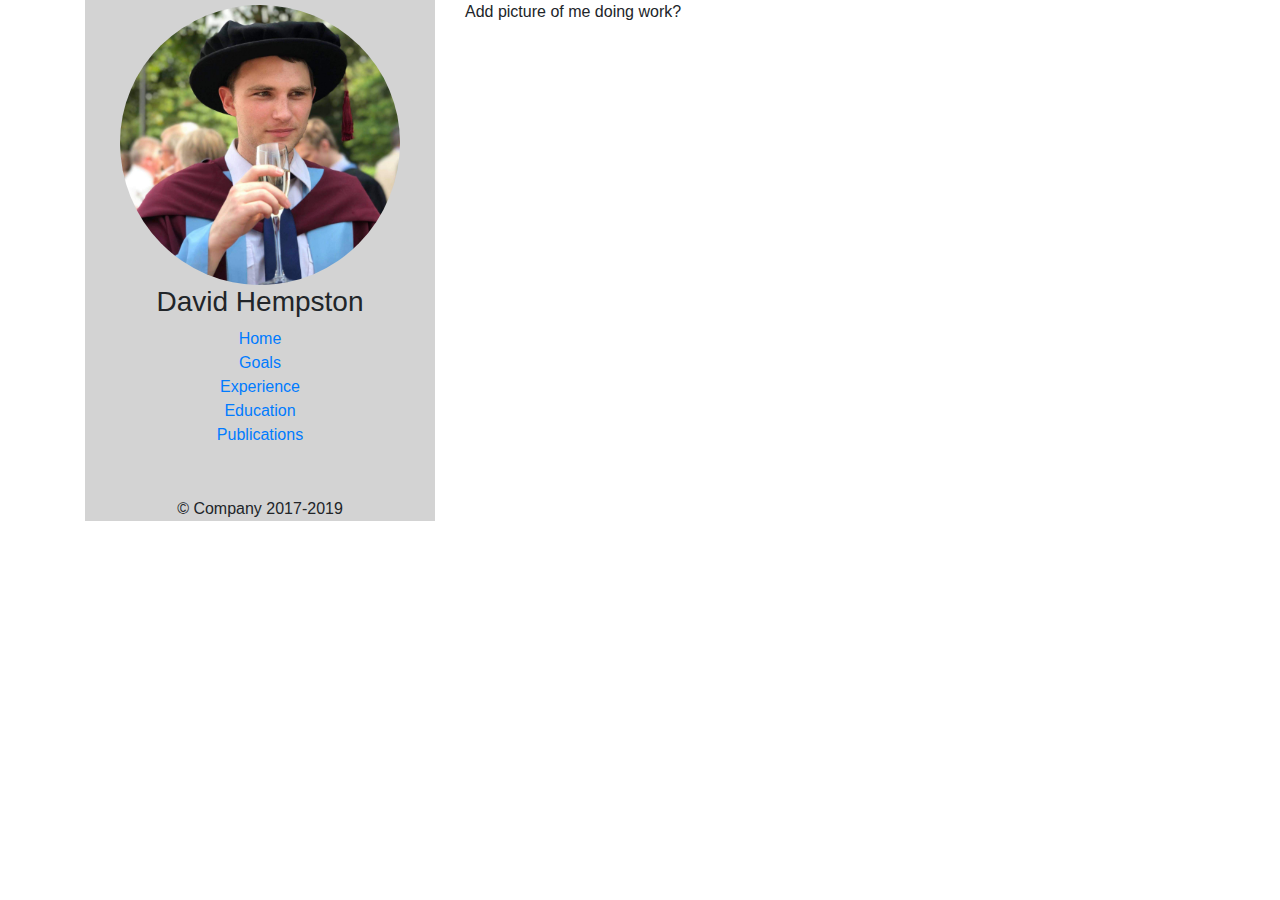
<file: index.html>
<html>
<head>
	<link rel="stylesheet" href="/static/default.css">
	<link rel="stylesheet" href="https://stackpath.bootstrapcdn.com/bootstrap/4.4.1/css/bootstrap.min.css" integrity="sha384-Vkoo8x4CGsO3+Hhxv8T/Q5PaXtkKtu6ug5TOeNV6gBiFeWPGFN9MuhOf23Q9Ifjh" crossorigin="anonymous">
	<script src="https://code.jquery.com/jquery-3.4.1.slim.min.js" integrity="sha384-J6qa4849blE2+poT4WnyKhv5vZF5SrPo0iEjwBvKU7imGFAV0wwj1yYfoRSJoZ+n" crossorigin="anonymous"></script>
</head>
<body>
	<div class="container">
		<div class="row">
			<div class="col-lg-4">
				<div class="links-col sticky-top" >
					<div>
						<img src="static/images/me_graduation.jpg" class="profile">
					</div>
					<div class="text-center">
						<h3>David Hempston</h3>
					</div>
					<div class="text-center"><a href="index.html">Home</a></div>
					<div class="text-center"><a href="goals.html">Goals</a></div>
					<div class="text-center"><a href="experience.html">Experience</a></div>
					<div class="text-center"><a href="education.html">Education</a></div>
					<div class="text-center"><a href="publications.html">Publications</a></div>
					<div class="copy_right">
						<p>&copy; Company 2017-2019</p>
					</div>
				</div>
			</div>
			<div class="col-lg-8">
				<p>Add picture of me doing work?</p>
			</div>
		</div> <!-- /row -->
	</div> <!-- /container -->
</body>
</html>
</file>
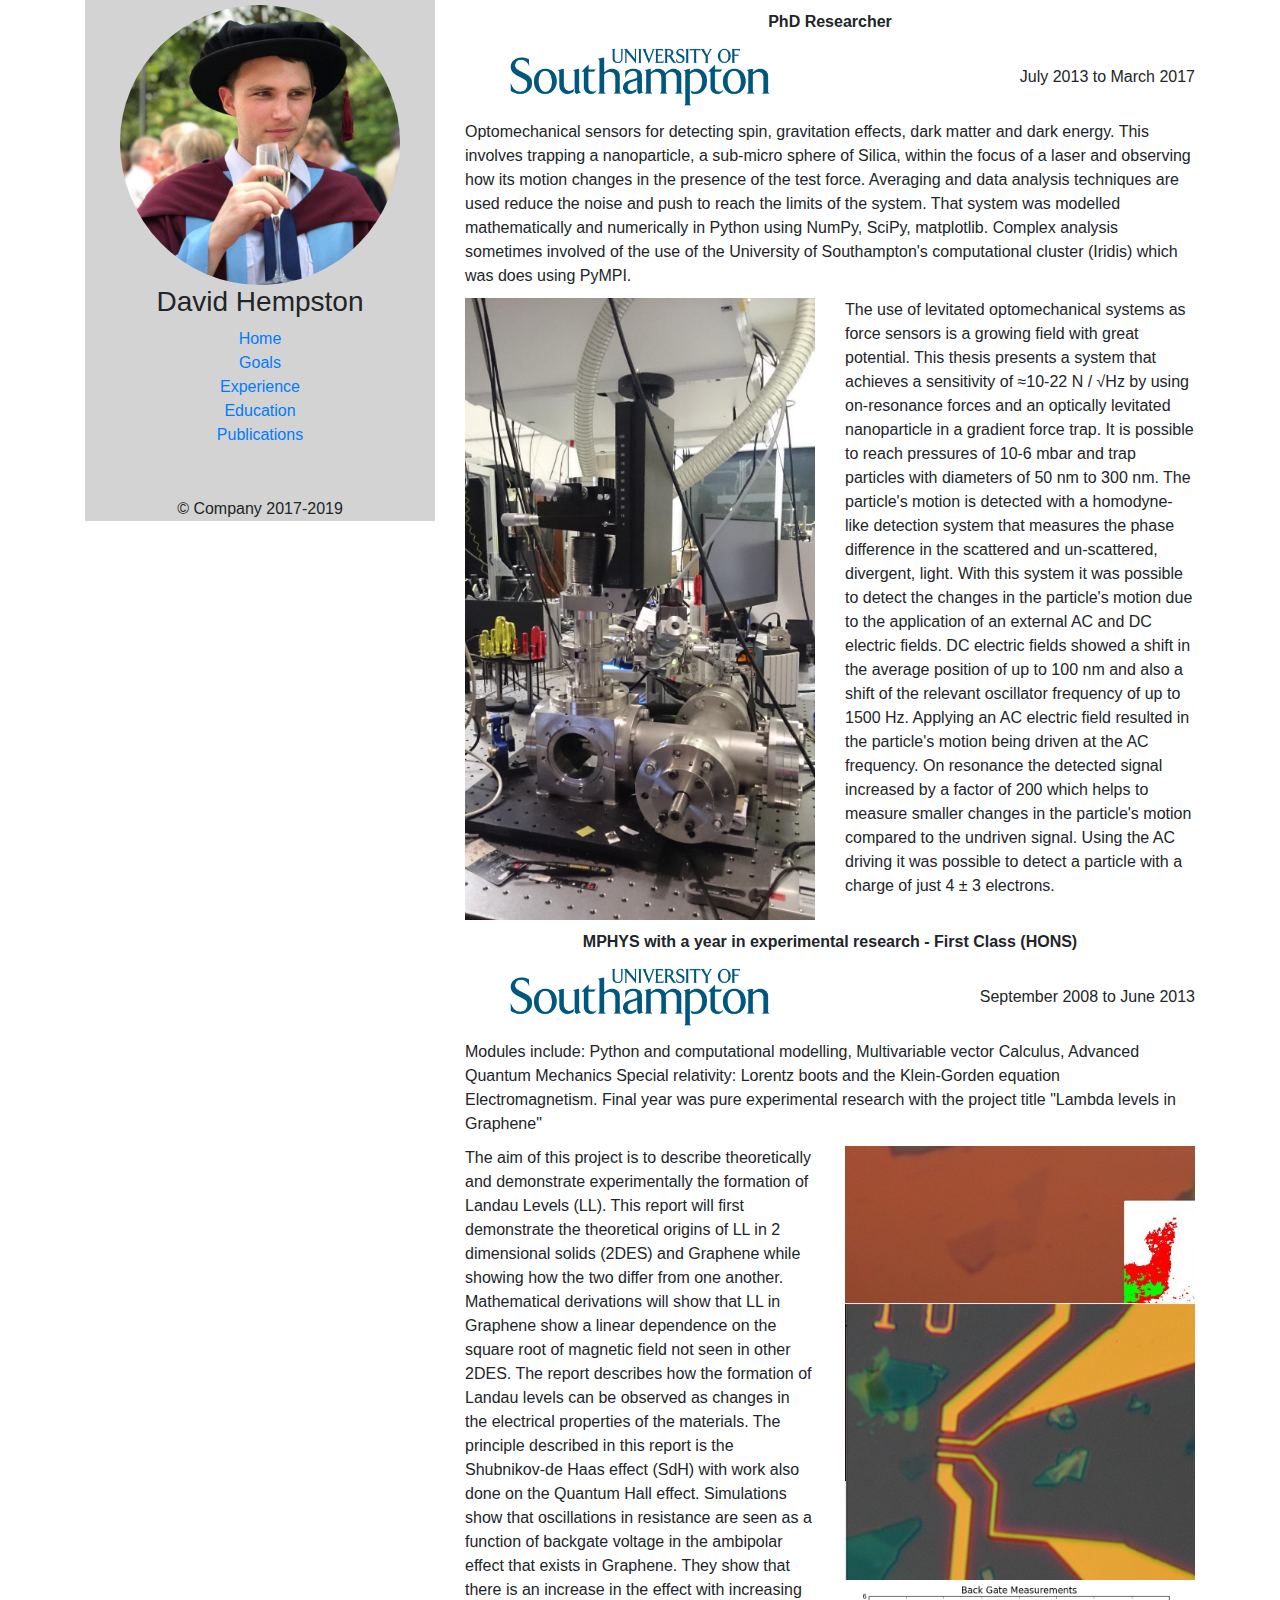
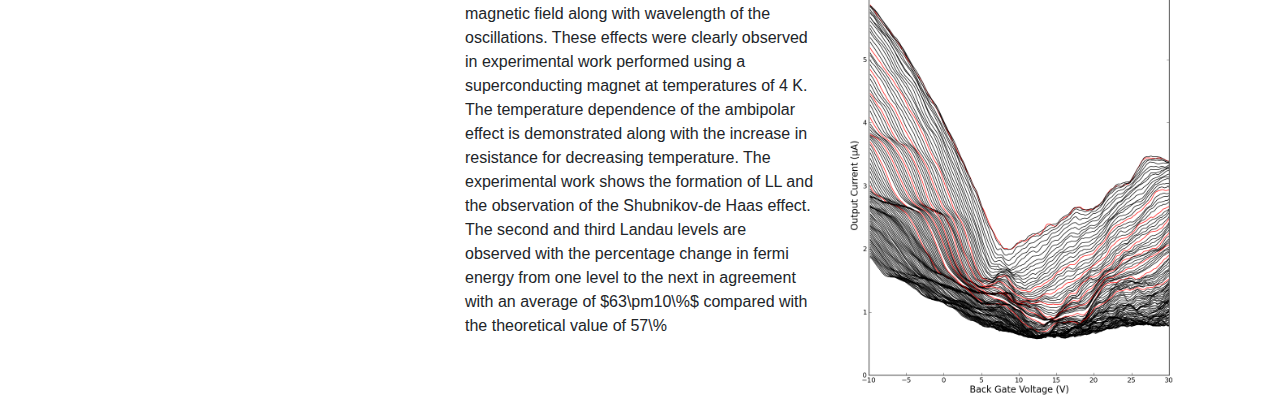
<file: education.html>
<html>
<head>
	<link rel="stylesheet" href="/static/default.css">
	<link rel="stylesheet" href="https://stackpath.bootstrapcdn.com/bootstrap/4.4.1/css/bootstrap.min.css" integrity="sha384-Vkoo8x4CGsO3+Hhxv8T/Q5PaXtkKtu6ug5TOeNV6gBiFeWPGFN9MuhOf23Q9Ifjh" crossorigin="anonymous">
	<script src="https://code.jquery.com/jquery-3.4.1.slim.min.js" integrity="sha384-J6qa4849blE2+poT4WnyKhv5vZF5SrPo0iEjwBvKU7imGFAV0wwj1yYfoRSJoZ+n" crossorigin="anonymous"></script>
</head>
<body>
	<div class="container">
		<div class="row">
			<div class="col-lg-4">
				<div class="links-col sticky-top">
					<div>
						<img src="static/images/me_graduation.jpg" class="profile">
					</div>
					<div class="text-center">
						<h3>David Hempston</h3>
					</div>
					<div class="text-center"><a href="index.html">Home</a></div>
					<div class="text-center"><a href="goals.html">Goals</a></div>
					<div class="text-center"><a href="experience.html">Experience</a></div>
					<div class="text-center"><a href="education.html">Education</a></div>
					<div class="text-center"><a href="publications.html">Publications</a></div>
					<div class="copy_right">
						<p>&copy; Company 2017-2019</p>
					</div>
				</div>
			</div>
			<div class="col-lg-8">
				<div class="education">
					<div class="item">
						<div class="title">PhD Researcher</div>
						<div class="row">
							<div class="location col-lg-6"><img src="static/images/university-southampton_logo.gif" alt="University of Southampton"></div>
							<div class="timeframe col-lg-6">July 2013 to March 2017</div>
						</div>
						<div class="info">
							Optomechanical sensors for detecting spin, gravitation effects, dark matter and dark energy. This involves trapping a nanoparticle, a sub-micro sphere of Silica, within the focus of a laser and observing how its motion changes in the presence of the test force. Averaging and data analysis techniques are used reduce the noise and push to reach the limits of the system. That system was modelled mathematically and numerically in Python using NumPy, SciPy, matplotlib. Complex analysis sometimes involved of the use of the University of Southampton's computational cluster (Iridis) which was does using PyMPI.
						</div>
						<div class="row">
							<div class="col-lg-6 pictures">
								<img src="static/images/trap_setup.jpg">
							</div>
							<div class="col-lg-6">
								The use of levitated optomechanical systems as force sensors is a growing field with great potential. This thesis presents a system that achieves a sensitivity of ≈10-22 N / √Hz by using on-resonance forces and an optically levitated nanoparticle in a gradient force trap. It is possible to reach pressures of 10-6 mbar and trap particles with diameters of 50 nm to 300 nm. The particle's motion is detected with a homodyne-like detection system that measures the phase difference in the scattered and un-scattered, divergent, light. With this system it was possible to detect the changes in the particle's motion due to the application of an external AC and DC electric fields. DC electric fields showed a shift in the average position of up to 100 nm and also a shift of the relevant oscillator frequency of up to 1500 Hz. Applying an AC electric field resulted in the particle's motion being driven at the AC frequency. On resonance the detected signal increased by a factor of 200 which helps to measure smaller changes in the particle's motion compared to the undriven signal. Using the AC driving it was possible to detect a particle with a charge of just 4 ± 3 electrons.
							</div>
						</div>
					</div>
					<div class="item">
						<div class="title">MPHYS with a year in experimental research - First Class (HONS)</div>
						<div class="row">
							<div class="location col-lg-6"><img src="static/images/university-southampton_logo.gif" alt="University of Southampton"></div>
						<div class="timeframe col-lg-6">September 2008 to June 2013</div>
						</div>
						<div class="info">
							Modules include: Python and computational modelling, Multivariable vector Calculus, Advanced Quantum Mechanics Special relativity: Lorentz boots and the Klein-Gorden equation Electromagnetism.
							Final year was pure experimental research with the project title "Lambda levels in Graphene"
						</div>
						<div class="row">
							<div class="col-lg-6">
								The aim of this project is to describe theoretically and demonstrate experimentally the formation of Landau Levels (LL). This report will first demonstrate the theoretical origins of LL in 2 dimensional solids (2DES) and Graphene while showing how the two differ from one another. Mathematical derivations will show that LL in Graphene show a linear dependence on the square root of magnetic field not seen in other 2DES. The report describes how the formation of Landau levels can be observed as changes in the electrical properties of the materials. The principle described in this report is the Shubnikov-de Haas effect (SdH) with work also done on the Quantum Hall effect. Simulations show that oscillations in resistance are seen as a function of backgate voltage in the ambipolar effect that exists in Graphene. They show that there is an increase in the effect with increasing magnetic field along with wavelength of the oscillations. These effects were clearly observed in experimental work performed using a superconducting magnet at temperatures of 4 K. The temperature dependence of the ambipolar effect is demonstrated along with the increase in resistance for decreasing temperature. The experimental work shows the formation of LL and the observation of the Shubnikov-de Haas effect. The second and third Landau levels are observed with the percentage change in fermi energy from one level to the next in agreement with an average of $63\pm10\%$ compared with the theoretical value of 57\%
							</div>
							<div class="col-lg-6">
								<img src="static/images/flake.jpg"><br>
								<img src="static/images/chip.jpg"><br>
								<img src="static/images/plot.png">
							</div>
						</div>
					</div>
				</div>
			</div>
		</div> <!-- /row -->
	</div> <!-- /container -->
</body>
</html>
</file>
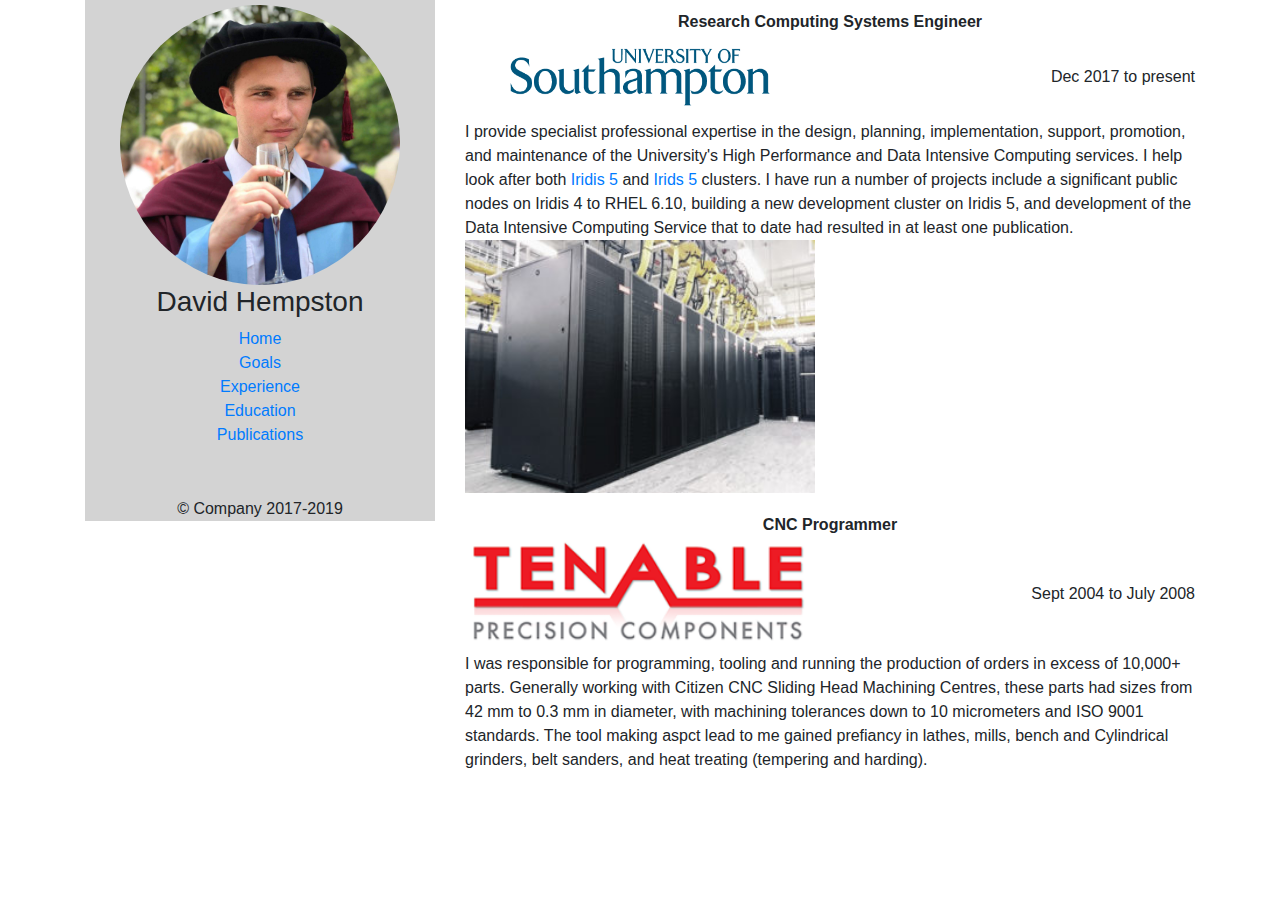
<file: experience.html>
<html>
<head>
	<link rel="stylesheet" href="/static/default.css">
	<link rel="stylesheet" href="https://stackpath.bootstrapcdn.com/bootstrap/4.4.1/css/bootstrap.min.css" integrity="sha384-Vkoo8x4CGsO3+Hhxv8T/Q5PaXtkKtu6ug5TOeNV6gBiFeWPGFN9MuhOf23Q9Ifjh" crossorigin="anonymous">
	<script src="https://code.jquery.com/jquery-3.4.1.slim.min.js" integrity="sha384-J6qa4849blE2+poT4WnyKhv5vZF5SrPo0iEjwBvKU7imGFAV0wwj1yYfoRSJoZ+n" crossorigin="anonymous"></script>
</head>
<body>
	<div class="container">
		<div class="row">
			<div class="col-lg-4">
				<div class="links-col sticky-top" >
					<div>
						<img src="static/images/me_graduation.jpg" class="profile">
					</div>
					<div class="text-center">
						<h3>David Hempston</h3>
					</div>
          <div class="text-center"><a href="index.html">Home</a></div>
					<div class="text-center"><a href="goals.html">Goals</a></div>
					<div class="text-center"><a href="experience.html">Experience</a></div>
					<div class="text-center"><a href="education.html">Education</a></div>
					<div class="text-center"><a href="publications.html">Publications</a></div>
					<div class="copy_right">
						<p>&copy; Company 2017-2019</p>
					</div>
				</div>
			</div>
			<div class="col-lg-8">
				<div class="experience">
					<div class="item">
						<div class="title">Research Computing Systems Engineer</div>
						<div class="row">
							<div class="location col-lg-6"><img src="static/images/university-southampton_logo.gif" alt="University of Southampton"></div>
							<div class="timeframe col-lg-6">Dec 2017 to present </div>
						</div>
						<div class="info">
							I provide specialist professional expertise in the design, planning, implementation, support, promotion, and maintenance of the University's High Performance and Data Intensive Computing services. I help look after both <a href="https://www.bbc.co.uk/news/uk-england-hampshire-24534053"> Iridis 5</a> and <a href="https://insidehpc.com/2018/05/iridis-5-supercomputer-simplify-use-hpc/">Irids 5</a> clusters. I have run a number of projects include a significant public nodes on Iridis 4 to RHEL 6.10, building a new development cluster on Iridis 5, and development of the Data Intensive Computing Service that to date had resulted in at least one publication.
							<div class="row">
								<div class="col-lg-6"><img src="static/images/iridis5.jpg"></div>
								<div class="col-lg-6"></div>
						</div>
 					</div>
					<div class="item">
						<div class="title">CNC Programmer</div>
						<div class="row">
							<div class="location col-lg-6"><img src="static/images/tenable.png" alt="Tenable Screw Co. Ltd"></div>
							<div class="timeframe col-lg-6">Sept 2004 to July 2008</div>
						</div>
						<div class="info">
							I was responsible for programming, tooling and running the production of orders in excess of 10,000+ parts. Generally working with Citizen CNC Sliding Head Machining Centres, these parts had sizes from 42 mm to 0.3 mm in diameter, with machining tolerances down to 10 micrometers and ISO 9001 standards. The tool making aspct lead to me gained prefiancy in lathes, mills, bench and Cylindrical grinders, belt sanders, and heat treating (tempering and harding).
						</div>
					</div>
				</div>
			</div>
		</div> <!-- /row -->
	</div> <!-- /container -->
</body>
</html>
</file>
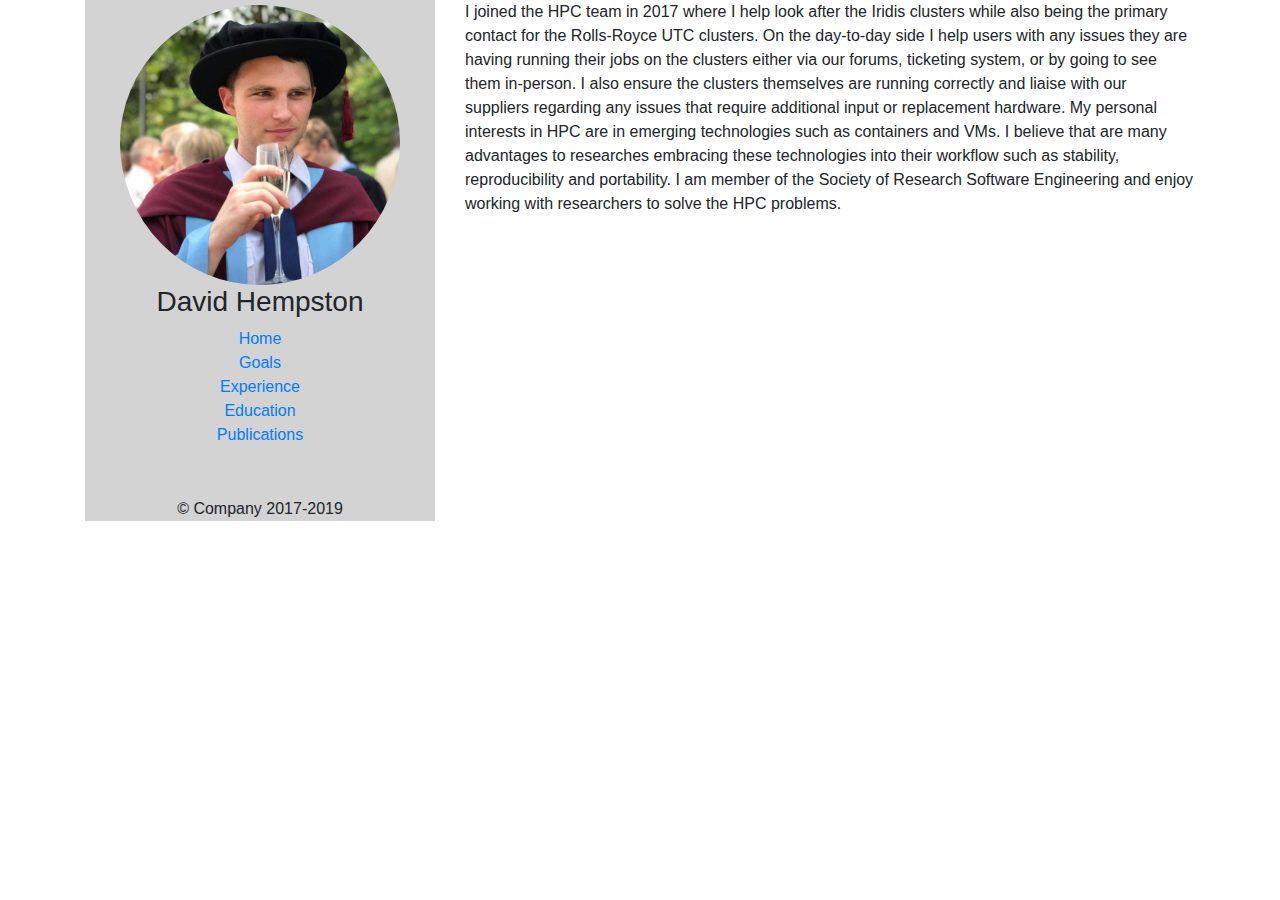
<file: goals.html>
<html>
<head>
	<link rel="stylesheet" href="/static/default.css">
	<link rel="stylesheet" href="https://stackpath.bootstrapcdn.com/bootstrap/4.4.1/css/bootstrap.min.css" integrity="sha384-Vkoo8x4CGsO3+Hhxv8T/Q5PaXtkKtu6ug5TOeNV6gBiFeWPGFN9MuhOf23Q9Ifjh" crossorigin="anonymous">
	<script src="https://code.jquery.com/jquery-3.4.1.slim.min.js" integrity="sha384-J6qa4849blE2+poT4WnyKhv5vZF5SrPo0iEjwBvKU7imGFAV0wwj1yYfoRSJoZ+n" crossorigin="anonymous"></script>
</head>
<body>
	<div class="container">
		<div class="row">
			<div class="col-lg-4">
				<div class="links-col sticky-top" >
					<div>
						<img src="static/images/me_graduation.jpg" class="profile">
					</div>
					<div class="text-center">
						<h3>David Hempston</h3>
					</div>
          <div class="text-center"><a href="index.html">Home</a></div>
					<div class="text-center"><a href="goals.html">Goals</a></div>
					<div class="text-center"><a href="experience.html">Experience</a></div>
					<div class="text-center"><a href="education.html">Education</a></div>
					<div class="text-center"><a href="publications.html">Publications</a></div>
					<div class="copy_right">
						<p>&copy; Company 2017-2019</p>
					</div>
				</div>
			</div>
			<div class="col-lg-8">
				<div class="goals">
					I joined the HPC team in 2017 where I help look after the Iridis clusters while also being the primary contact for the Rolls-Royce UTC clusters. On the day-to-day side I help users with any issues they are having running their jobs on the clusters either via our forums, ticketing system, or by going to see them in-person. I also ensure the clusters themselves are running correctly and liaise with our suppliers regarding any issues that require additional input or replacement hardware. My personal interests in HPC are in emerging technologies such as containers and VMs. I believe that are many advantages to researches embracing these technologies into their workflow such as stability, reproducibility and portability. I am member of the Society of Research Software Engineering and enjoy working with researchers to solve the HPC problems.
				</div>
			</div>
		</div> <!-- /row -->
	</div> <!-- /container -->
</body>
</html>
</file>
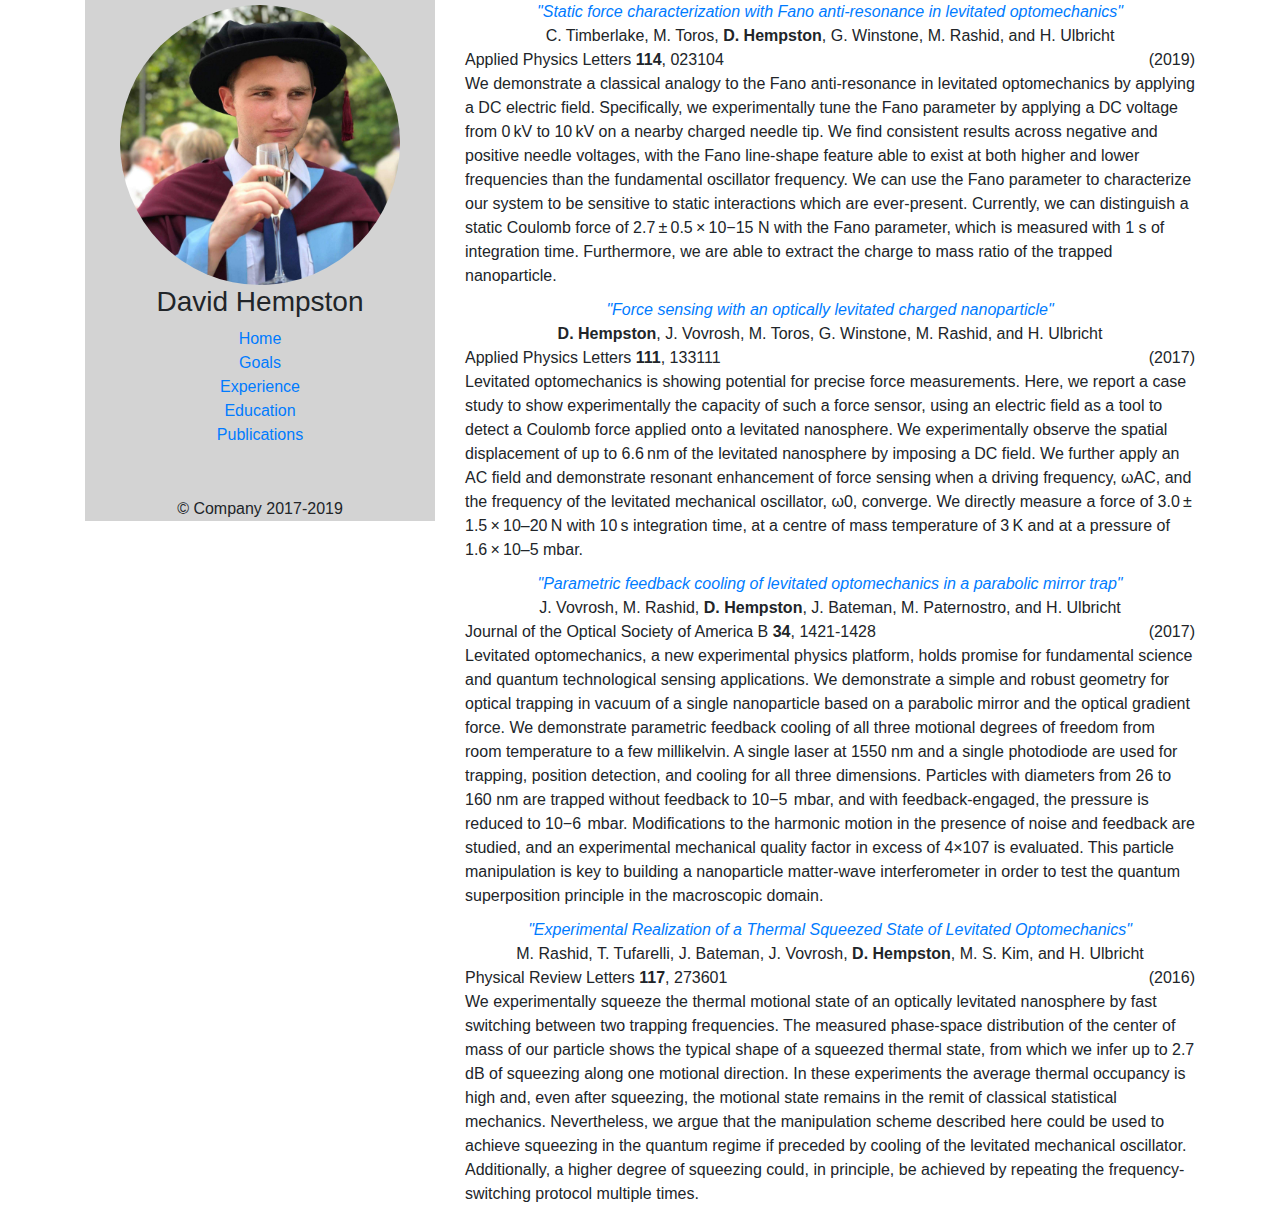
<file: publications.html>
<html>
<head>
	<link rel="stylesheet" href="/static/default.css">
	<link rel="stylesheet" href="https://stackpath.bootstrapcdn.com/bootstrap/4.4.1/css/bootstrap.min.css" integrity="sha384-Vkoo8x4CGsO3+Hhxv8T/Q5PaXtkKtu6ug5TOeNV6gBiFeWPGFN9MuhOf23Q9Ifjh" crossorigin="anonymous">
	<script src="https://code.jquery.com/jquery-3.4.1.slim.min.js" integrity="sha384-J6qa4849blE2+poT4WnyKhv5vZF5SrPo0iEjwBvKU7imGFAV0wwj1yYfoRSJoZ+n" crossorigin="anonymous"></script>
</head>
<body>
	<div class="container">
		<div class="row">
			<div class="col-lg-4">
				<div class="links-col sticky-top" >
					<div>
						<img src="static/images/me_graduation.jpg" class="profile">
					</div>
					<div class="text-center">
						<h3>David Hempston</h3>
					</div>
					<div class="text-center"><a href="index.html">Home</a></div>
					<div class="text-center"><a href="goals.html">Goals</a></div>
					<div class="text-center"><a href="experience.html">Experience</a></div>
					<div class="text-center"><a href="education.html">Education</a></div>
					<div class="text-center"><a href="publications.html">Publications</a></div>
					<div class="copy_right">
						<p>&copy; Company 2017-2019</p>
					</div>
				</div>
			</div>
			<div class="col-lg-8">
				<div class="main">
					<div class="publication">
						<div class="title">
							<a href="https://aip.scitation.org/doi/full/10.1063/1.5081045">
								"Static force characterization with Fano anti-resonance in levitated optomechanics"</a>
						</div>
						<div class="authors">C. Timberlake, M. Toros, <strong>D. Hempston</strong>, G. Winstone, M. Rashid, and H. Ulbricht</div>
						<div class="row">
							<div class="col-lg-8">
								<div class="journal">Applied Physics Letters <strong>114</strong>, 023104</div>
							</div>
							<div class="col-lg-4">
								 <div class="pub_date">(2019)</div>
							</div>
						</div>
						<div class="abstract">
							We demonstrate a classical analogy to the Fano anti-resonance in levitated optomechanics by applying a DC electric field. Specifically, we experimentally tune the Fano parameter by applying a DC voltage from 0 kV to 10 kV on a nearby charged needle tip. We find consistent results across negative and positive needle voltages, with the Fano line-shape feature able to exist at both higher and lower frequencies than the fundamental oscillator frequency. We can use the Fano parameter to characterize our system to be sensitive to static interactions which are ever-present. Currently, we can distinguish a static Coulomb force of 2.7 ± 0.5 × 10−15 N with the Fano parameter, which is measured with 1 s of integration time. Furthermore, we are able to extract the charge to mass ratio of the trapped nanoparticle.
						</div>
					</div>
					<div class="publication">
						<div class="title">
							<a href="https://aip.scitation.org/doi/pdf/10.1063/1.4993555">
								"Force sensing with an optically levitated charged nanoparticle"</a>
						</div>
						<div class="authors"><strong>D. Hempston</strong>, J. Vovrosh, M. Toros, G. Winstone, M. Rashid, and H. Ulbricht</div>
						<div class="row">
							<div class="col-lg-8">
								<div class="journal">Applied Physics Letters <strong>111</strong>, 133111</div>
							</div>
							<div class="col-lg-4">
								<div class="pub_date">(2017)</div>
							</div>
						</div>
						<div class="abstract">
							Levitated optomechanics is showing potential for precise force measurements. Here, we report a case study to show experimentally the capacity of such a force sensor, using an electric field as a tool to detect a Coulomb force applied onto a levitated nanosphere. We experimentally observe the spatial displacement of up to 6.6 nm of the levitated nanosphere by imposing a DC field. We further apply an AC field and demonstrate resonant enhancement of force sensing when a driving frequency, ωAC, and the frequency of the levitated mechanical oscillator, ω0, converge. We directly measure a force of 3.0 ± 1.5 × 10–20 N with 10 s integration time, at a centre of mass temperature of 3 K and at a pressure of 1.6 × 10–5 mbar.
						</div>
					</div>
					<div class="publication">
						<div class="title">
							<a href="https://doi.org/10.1364/JOSAB.34.001421">
								"Parametric feedback cooling of levitated optomechanics in a parabolic mirror trap"</a>
						</div>
						<div class="authors">J. Vovrosh, M. Rashid,<strong> D. Hempston</strong>, J. Bateman, M. Paternostro, and H. Ulbricht</div>
						<div class="row">
							<div class="col-lg-8">
								<div class="journal">Journal of the Optical Society of America B <strong>34</strong>, 1421-1428</div>
							</div>
							<div class="col-lg-4">
								<div class="pub_date">(2017)</div>
							</div>
						</div>
						<div class="abstract">
							Levitated optomechanics, a new experimental physics platform, holds promise for fundamental science and quantum technological sensing applications. We demonstrate a simple and robust geometry for optical trapping in vacuum of a single nanoparticle based on a parabolic mirror and the optical gradient force. We demonstrate parametric feedback cooling of all three motional degrees of freedom from room temperature to a few millikelvin. A single laser at 1550 nm and a single photodiode are used for trapping, position detection, and cooling for all three dimensions. Particles with diameters from 26 to 160 nm are trapped without feedback to 10−5  mbar, and with feedback-engaged, the pressure is reduced to 10−6  mbar. Modifications to the harmonic motion in the presence of noise and feedback are studied, and an experimental mechanical quality factor in excess of 4×107 is evaluated. This particle manipulation is key to building a nanoparticle matter-wave interferometer in order to test the quantum superposition principle in the macroscopic domain.
						</div>
					</div>
					<div class="publication">
						<div class="title">
							<a href="http://link.aps.org/doi/10.1103/PhysRevLett.117.273601">
								"Experimental Realization of a Thermal Squeezed State of Levitated Optomechanics"</a>
						</div>
						<div class="authors">M. Rashid, T. Tufarelli, J. Bateman, J. Vovrosh,<strong> D. Hempston</strong>, M. S. Kim, and H. Ulbricht</div>
						<div class="row">
							<div class="col-lg-8">
								<div class="journal">Physical Review Letters <strong>117</strong>, 273601</div>
							</div>
							<div class="col-lg-4">
								<div class="pub_date">(2016)</div>
							</div>
						</div>
						<div class="abstract">
							We experimentally squeeze the thermal motional state of an optically levitated nanosphere by fast switching between two trapping frequencies. The measured phase-space distribution of the center of mass of our particle shows the typical shape of a squeezed thermal state, from which we infer up to 2.7 dB of squeezing along one motional direction. In these experiments the average thermal occupancy is high and, even after squeezing, the motional state remains in the remit of classical statistical mechanics. Nevertheless, we argue that the manipulation scheme described here could be used to achieve squeezing in the quantum regime if preceded by cooling of the levitated mechanical oscillator. Additionally, a higher degree of squeezing could, in principle, be achieved by repeating the frequency-switching protocol multiple times.
						</div>
					</div>
				</div>
			</div>
		</div> <!-- /row -->
	</div> <!-- /container -->
</body>
</html>
</file>
<file: static/default.css>
.links-col{
  background-color: lightgrey;
  /* padding-bottom: 182px; */
}

.profile {
  padding-top: 5px;
  border-radius: 50%;
  width: 80%;
  display: block;
  margin: auto;
}

.copy_right{
  text-align: center;
  padding-top: 50px;
}
.goals {
}

.experience{
}

.education{

}

.education img{
  width: 100%;
}

.education .timeframe{
  margin: auto;
  text-align: right;
}

.education .title{
  padding-top: 10px;
  text-align: center;
  font-weight: bold;
}

.education .item .info {
  padding-bottom: 10px;
}

.experience img{
  width: 100%;
}

.experience .timeframe{
  margin: auto;
  text-align: right;
}

.experience .title{
  padding-top: 10px;
  font-weight: bold;
  text-align: center;
}

.experience .item .info{
  padding-bottom: 10px;
}

.publication{
  padding-bottom: 10px;
}

.publication .title {
  font-style: italic;
  text-align: center;
}

.publication .authors{
  text-align: center;
}

.publication .pub_date{
  text-align: right;
}
</file>
